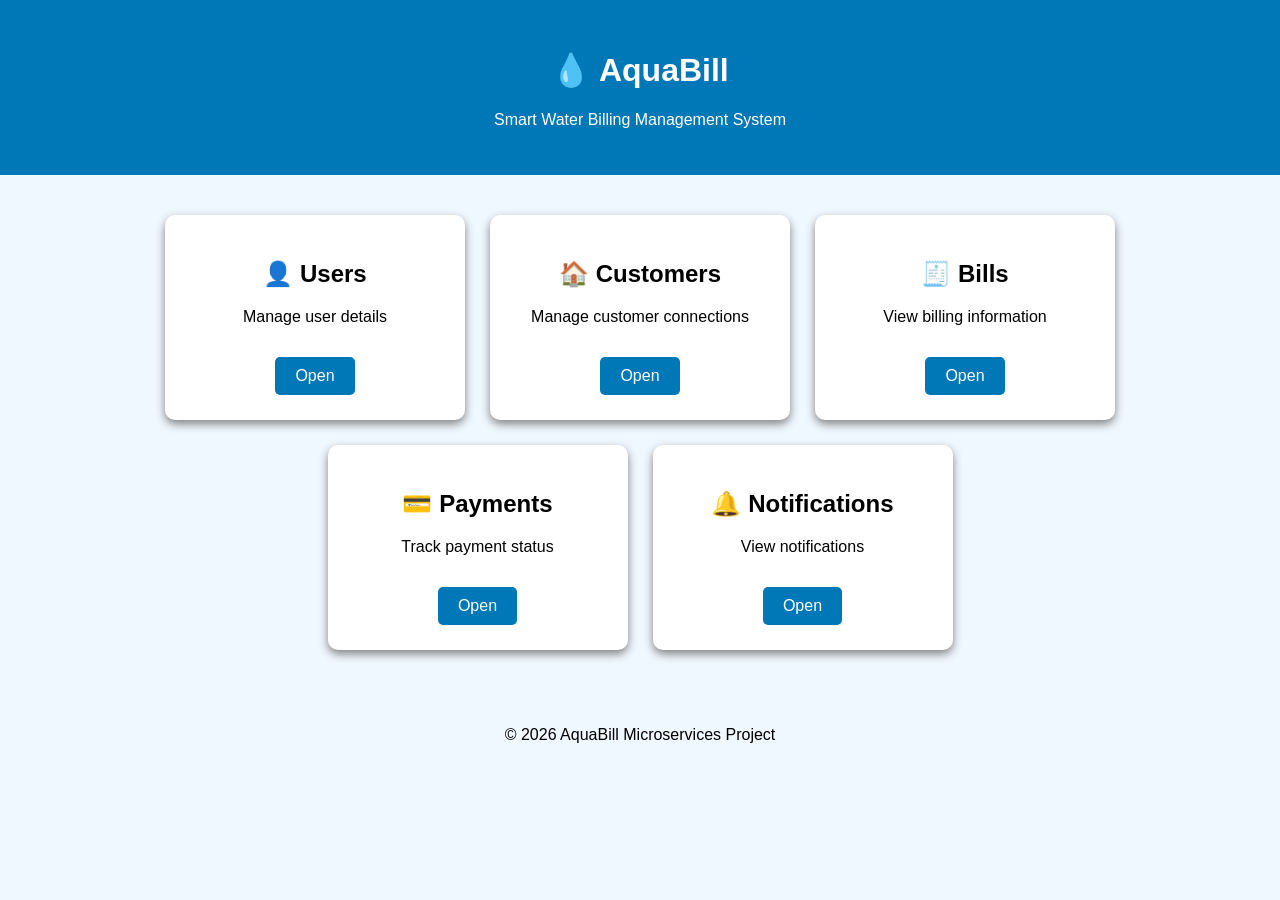
<file: aquabill-frontend/index.html>
<!DOCTYPE html>
<html>
<head>
    <title>AquaBill - Smart Water Billing System</title>
    <link rel="stylesheet" href="style.css">
</head>

<body>

    <header>
        <h1>💧 AquaBill</h1>
        <p>Smart Water Billing Management System</p>
    </header>


    <section class="container">

        <div class="card">
            <h2>👤 Users</h2>
            <p>Manage user details</p>
            <a href="users.html" class="btn">Open</a>
        </div>


        <div class="card">
            <h2>🏠 Customers</h2>
            <p>Manage customer connections</p>
            <a href="customers.html">Open</a>
        </div>


        <div class="card">
            <h2>🧾 Bills</h2>
            <p>View billing information</p>
            <a href="bills.html">Open</a>
        </div>


        <div class="card">
            <h2>💳 Payments</h2>
            <p>Track payment status</p>
            <a href="payments.html">Open</a>
        </div>


        <div class="card">
            <h2>🔔 Notifications</h2>
            <p>View notifications</p>
            <a href="notifications.html">Open</a>
        </div>


    </section>


    <footer>
        <p>© 2026 AquaBill Microservices Project</p>
    </footer>


</body>
</html>
</file>
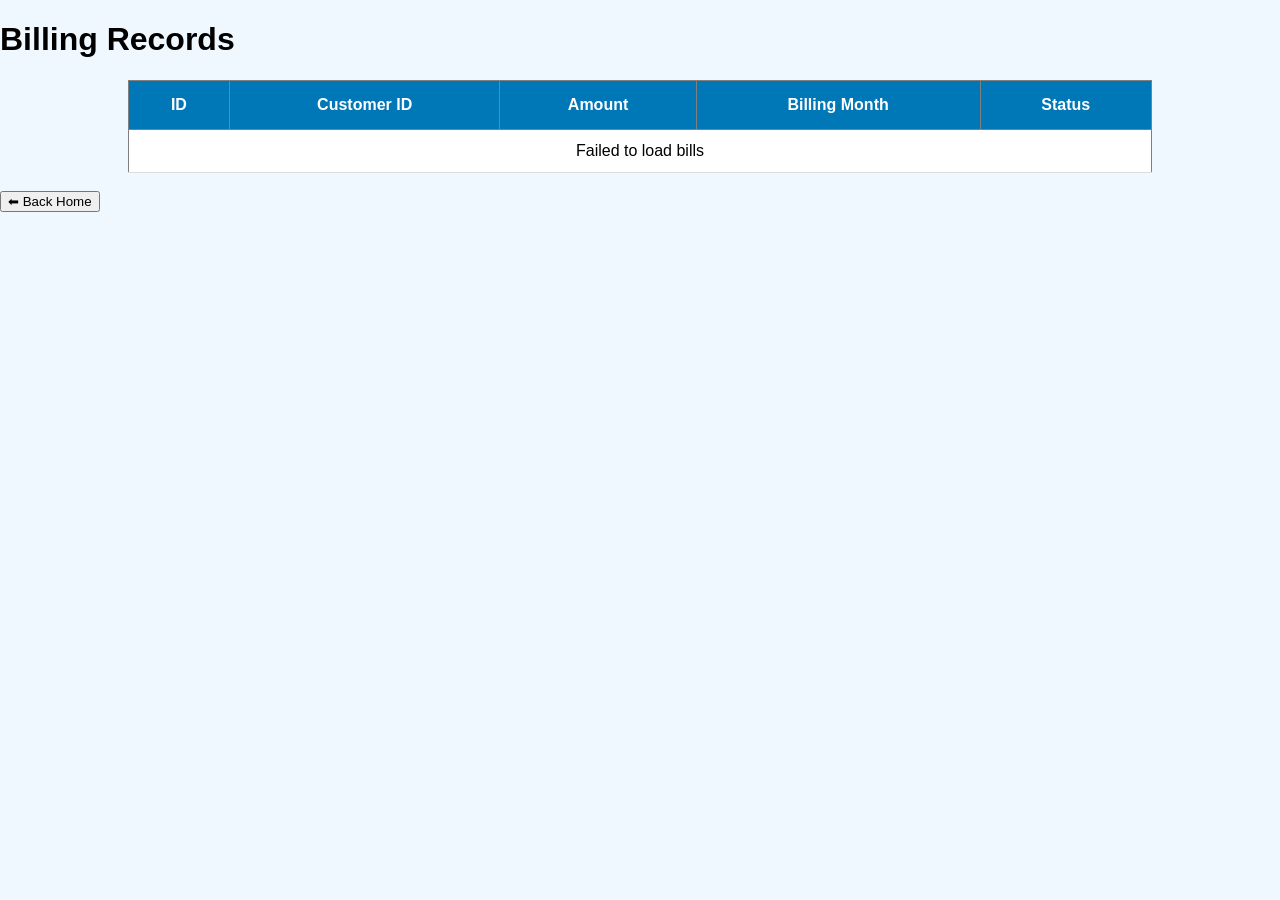
<file: aquabill-frontend/bills.html>
<!DOCTYPE html>
<html>
<head>
    <title>AquaBill - Bills</title>
    <link rel="stylesheet" href="style.css">
</head>

<body>
<h1>Billing Records</h1>
<table border="1" cellspacing="0" cellpadding="10">
    <thead>
        <tr>
            <th>ID</th>
            <th>Customer ID</th>
            <th>Amount</th>
            <th>Billing Month</th>
            <th>Status</th>
        </tr>
    </thead>

    <tbody id="billTable">
        <tr>
            <td colspan="5">Loading...</td>
        </tr>
    </tbody>
</table>

<br>

<a href="index.html">
    <button>⬅ Back Home</button>
</a>

<script>

fetch("http://localhost:8080/bills")
.then(response => response.json())

.then(data => {

    let rows = "";

    data.forEach(bill => {

        rows += `
        <tr>
            <td>${bill.id}</td>
            <td>${bill.customerId}</td>
            <td>${bill.amount}</td>
            <td>${bill.billingMonth}</td>
            <td>${bill.status}</td>
        </tr>
        `;

    });

    document.getElementById("billTable").innerHTML = rows;

})

.catch(error => {

    console.log(error);

    document.getElementById("billTable").innerHTML =
        "<tr><td colspan='5'>Failed to load bills</td></tr>";

});

</script>

</body>
</html>
</file>
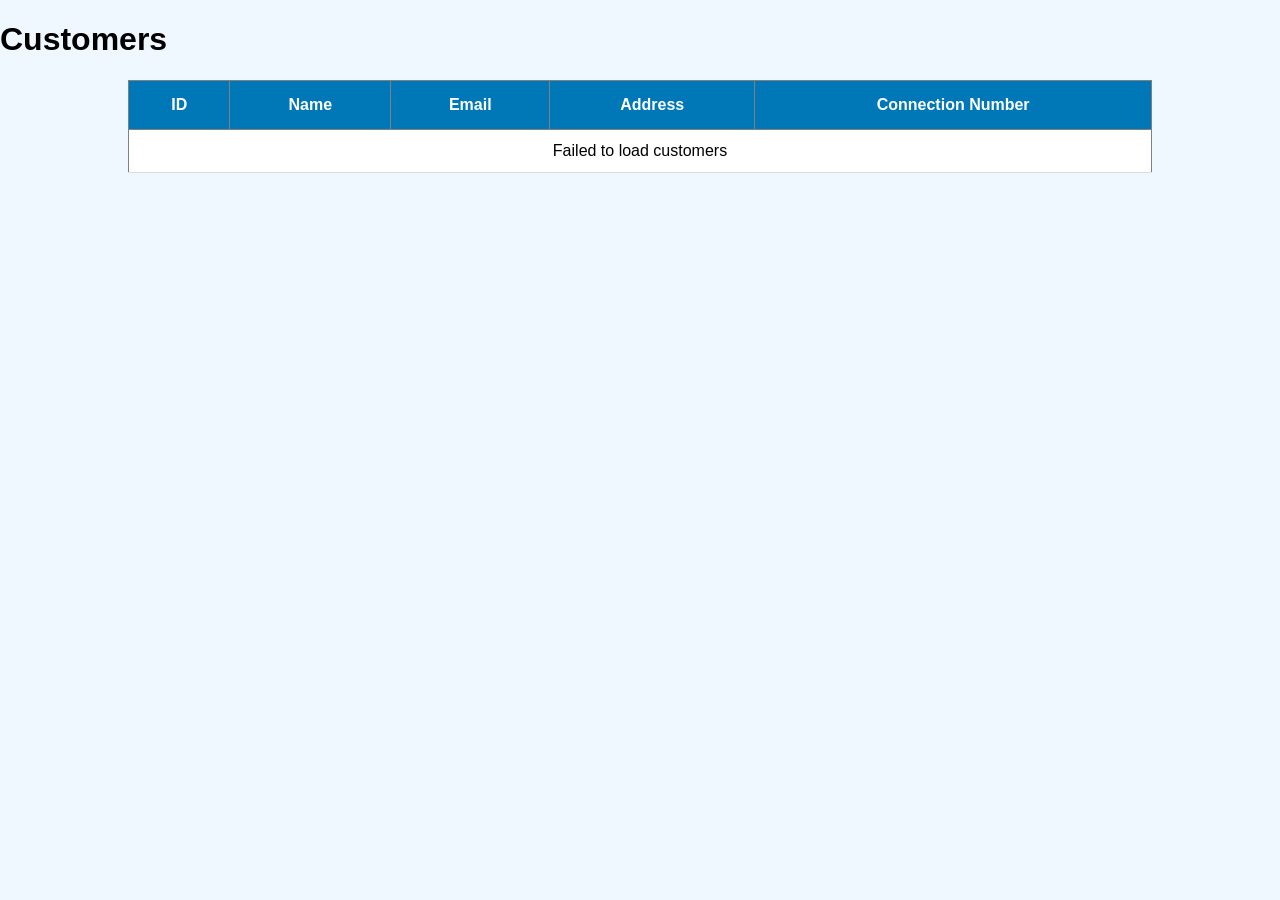
<file: aquabill-frontend/customers.html>
<!DOCTYPE html>
<html>
<head>
    <title>AquaBill - Customers</title>
    <link rel="stylesheet" href="style.css">
</head>

<body>

<h1>Customers</h1>

<table border="1">
    <thead>
        <tr>
            <th>ID</th>
            <th>Name</th>
            <th>Email</th>
            <th>Address</th>
            <th>Connection Number</th>
        </tr>
    </thead>

    <tbody id="customerTable">
        <tr>
            <td colspan="5">Loading...</td>
        </tr>
    </tbody>

</table>


<script>

fetch("http://localhost:8080/customers")
.then(response => response.json())
.then(data => {

    let table = document.getElementById("customerTable");

    table.innerHTML = "";

    data.forEach(customer => {

        table.innerHTML += `
        <tr>
            <td>${customer.id}</td>
            <td>${customer.name}</td>
            <td>${customer.email}</td>
            <td>${customer.address}</td>
            <td>${customer.connectionNumber}</td>
        </tr>
        `;

    });

})
.catch(error => {

    console.log(error);

    document.getElementById("customerTable").innerHTML =
    "<tr><td colspan='5'>Failed to load customers</td></tr>";

});

</script>

</body>
</html>
</file>
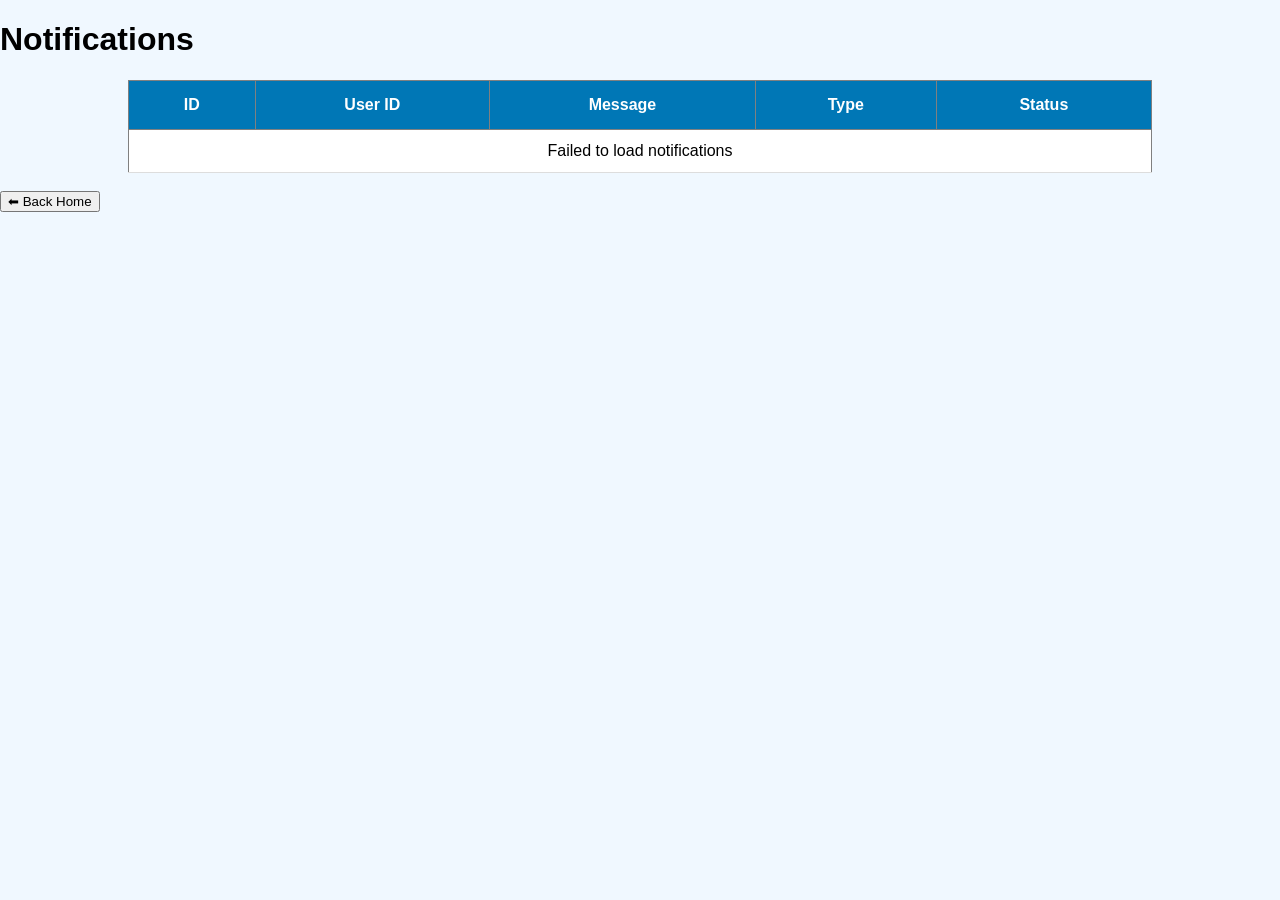
<file: aquabill-frontend/notifications.html>
<!DOCTYPE html>
<html>
<head>
    <title>AquaBill - Notifications</title>
    <link rel="stylesheet" href="style.css">
</head>

<body>

<h1>Notifications</h1>

<table border="1" cellspacing="0" cellpadding="10">

    <thead>
        <tr>
            <th>ID</th>
            <th>User ID</th>
            <th>Message</th>
            <th>Type</th>
            <th>Status</th>
        </tr>
    </thead>

    <tbody id="notificationTable">
        <tr>
            <td colspan="5">Loading...</td>
        </tr>
    </tbody>

</table>

<br>

<a href="index.html">
    <button>⬅ Back Home</button>
</a>

<script>

fetch("http://localhost:8080/notifications")
.then(response => response.json())
.then(data => {

    let rows = "";

    data.forEach(notification => {

        rows += `
        <tr>
            <td>${notification.id}</td>
            <td>${notification.userId}</td>
            <td>${notification.message}</td>
            <td>${notification.type}</td>
            <td>${notification.status}</td>
        </tr>
        `;

    });

    document.getElementById("notificationTable").innerHTML = rows;

})
.catch(error => {

    console.log(error);

    document.getElementById("notificationTable").innerHTML =
        "<tr><td colspan='5'>Failed to load notifications</td></tr>";

});

</script>

</body>
</html>
</file>
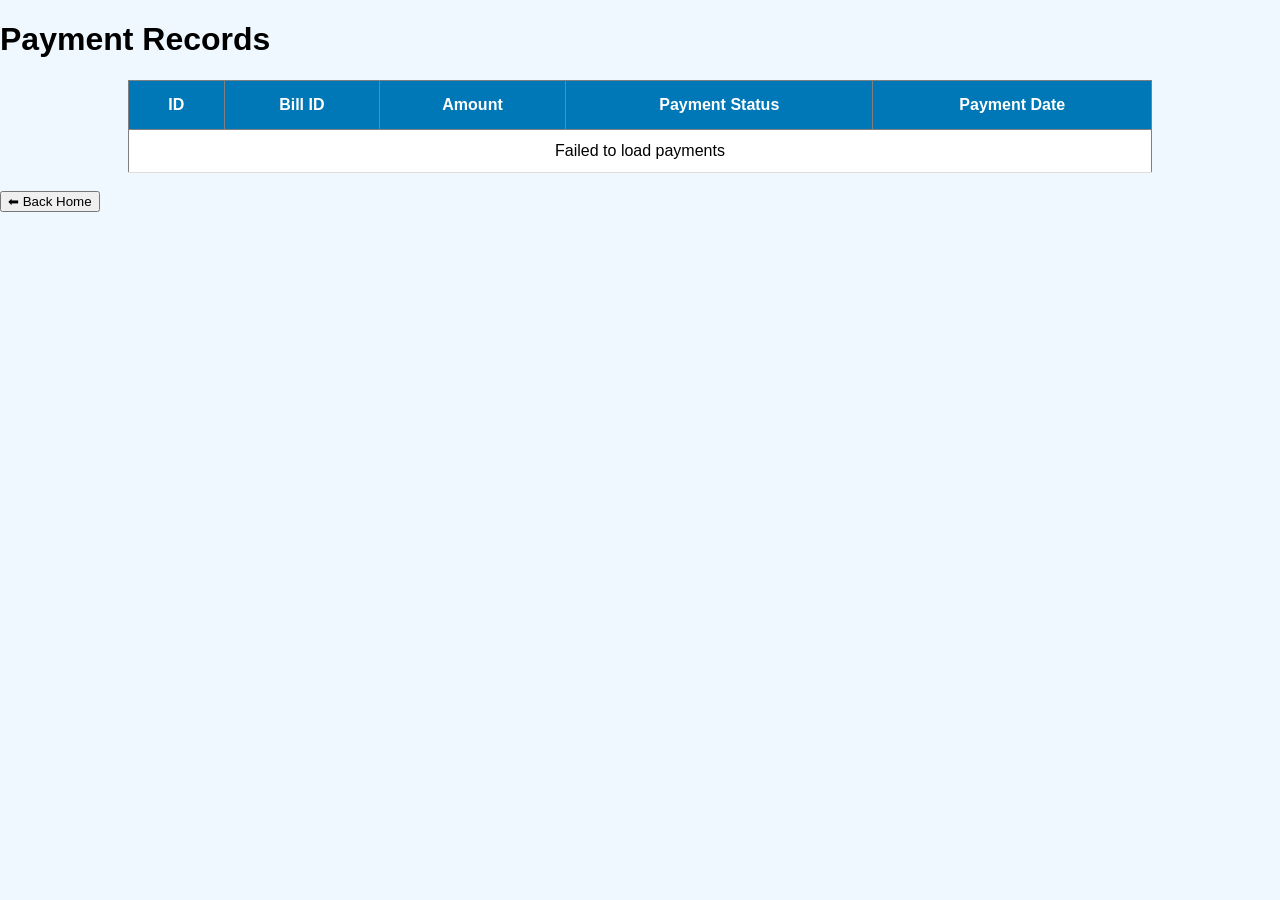
<file: aquabill-frontend/payments.html>
<!DOCTYPE html>
<html>

<head>
    <title>AquaBill - Payments</title>
    <link rel="stylesheet" href="style.css">
</head>

<body>

<h1>Payment Records</h1>

<table border="1" cellspacing="0" cellpadding="10">

    <thead>
        <tr>
            <th>ID</th>
            <th>Bill ID</th>
            <th>Amount</th>
            <th>Payment Status</th>
            <th>Payment Date</th>
        </tr>
    </thead>

    <tbody id="paymentTable">
        <tr>
            <td colspan="5">Loading...</td>
        </tr>
    </tbody>

</table>

<br>
<a href="index.html">
    <button>⬅ Back Home</button>
</a>

<script>

fetch("http://localhost:8080/payments")
.then(response => response.json())

.then(data => {

    let rows = "";

    data.forEach(payment => {

        rows += `
        <tr>
            <td>${payment.id}</td>
            <td>${payment.billId}</td>
            <td>${payment.amount}</td>
            <td>${payment.paymentStatus}</td>
            <td>${payment.paymentDate}</td>
        </tr>
        `;

    });

    document.getElementById("paymentTable").innerHTML = rows;

})

.catch(error => {

    console.log(error);

    document.getElementById("paymentTable").innerHTML =
        "<tr><td colspan='5'>Failed to load payments</td></tr>";

});

</script>

</body>
</html>
</file>
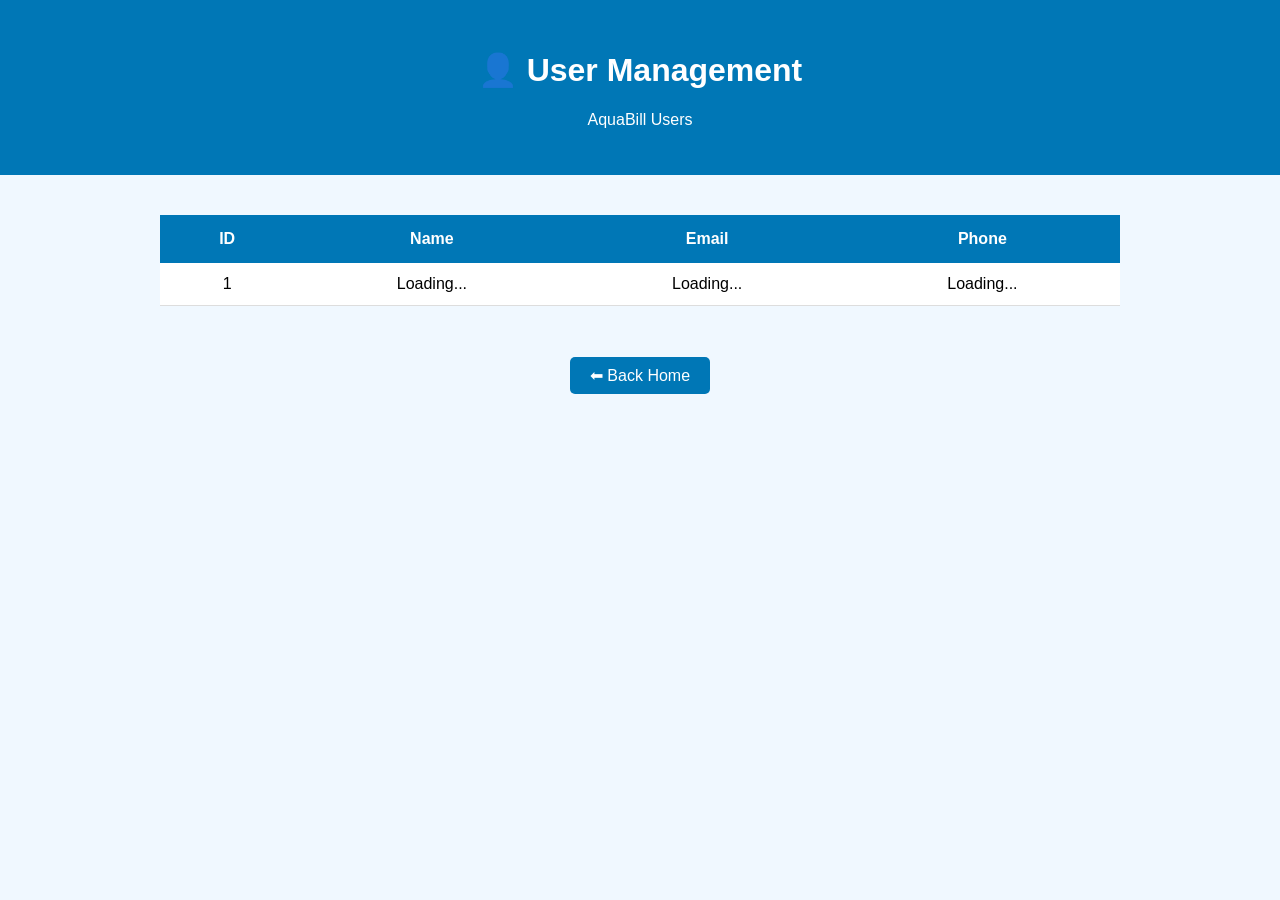
<file: aquabill-frontend/users.html>
<!DOCTYPE html>
<html>

<head>
    <title>AquaBill - Users</title>
    <link rel="stylesheet" href="style.css">
</head>


<body>

<header>
    <h1>👤 User Management</h1>
    <p>AquaBill Users</p>
</header>


<div class="container">

<table>

<thead>
<tr>
    <th>ID</th>
    <th>Name</th>
    <th>Email</th>
    <th>Phone</th>
</tr>
</thead>


<tbody>

<tr>
    <td>1</td>
    <td>Loading...</td>
    <td>Loading...</td>
    <td>Loading...</td>
</tr>

</tbody>

</table>


</div>


<footer>
    <a href="index.html">⬅ Back Home</a>
</footer>

<script>

fetch("http://localhost:8080/users")

.then(response => response.json())

.then(users => {

    let table = document.querySelector("tbody");

    table.innerHTML = "";


    users.forEach(user => {

        let row = `

        <tr>

            <td>${user.id}</td>

            <td>${user.name}</td>

            <td>${user.email}</td>

            <td>${user.phone ?? "N/A"}</td>

        </tr>

        `;


        table.innerHTML += row;

    });


})

.catch(error => {

    console.log("Error:", error);

});

</script>

</body>

</html>
</file>
<file: aquabill-frontend/style.css>
body {
    font-family: Arial, sans-serif;
    background-color: #f0f8ff;
    margin: 0;
}


header {
    background-color: #0077b6;
    color: white;
    text-align: center;
    padding: 30px;
}


.container {
    display: flex;
    justify-content: center;
    flex-wrap: wrap;
    gap: 25px;
    margin: 40px;
}


.card {
    background: white;
    width: 250px;
    padding: 25px;
    text-align: center;
    border-radius: 10px;
    box-shadow: 0px 4px 10px gray;
}


.card a {
    display: inline-block;
    margin-top: 15px;
    padding: 10px 20px;
    background-color: #0077b6;
    color: white;
    text-decoration: none;
    border-radius: 5px;
}


.card a:hover {
    background-color: #023e8a;
}


footer {
    text-align: center;
    padding: 20px;
}

table {

    width: 80%;
    margin: auto;
    border-collapse: collapse;
    background:white;

}


th {

    background:#0077b6;
    color:white;
    padding:15px;

}

.btn{
    display:inline-block;
    margin-top:10px;
    padding:10px 20px;
    background:#0077b6;
    color:white;
    text-decoration:none;
    border-radius:6px;
    transition:0.3s;
}

.btn:hover{
    background:#005f8f;
}

td {

    padding:12px;
    text-align:center;
    border-bottom:1px solid #ddd;

}


footer {

    text-align:center;
    margin-top:40px;

}


footer a {

    background:#0077b6;
    color:white;
    padding:10px 20px;
    text-decoration:none;
    border-radius:5px;

}
</file>
